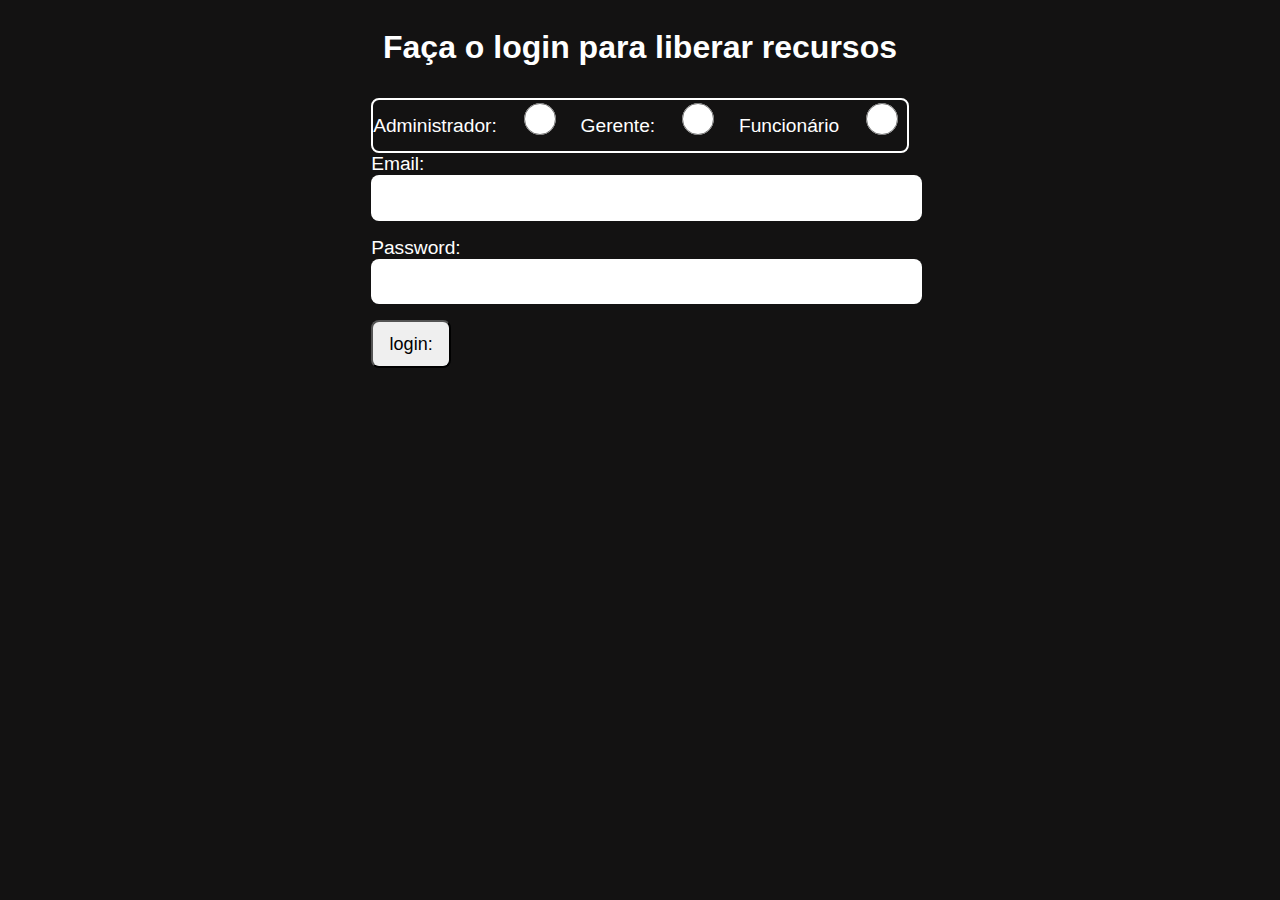
<file: pbe/login/index.html>
<!DOCTYPE html>
<html lang="pt-br">

<head>
  <meta charset="UTF-8" />
  <meta name="viewport" content="width=device-width, initial-scale=1.0" />
  <link rel="stylesheet" href="./css/styles.css" />
  <title>Login</title>
</head>

<body>
  <div class="container">
    <h1 class="h1-title">Faça o login para liberar recursos</h1>
    <form>
      <div class="input-radio-group">
        <label for="user 1">Administrador: </label>
        <input id="user 1" type="radio" name="cargo" class="users" />

        <label for="user 2">Gerente: </label>
        <input id="user 2" type="radio" name="cargo" class="users">

        <label for="user 3">Funcionário</label>
        <input id="user 3" type="radio" name="cargo" class="users">
      </div>
      <div class="button-group">
        <label for="email"> Email: </label>
        <input id="email" type="email" required>

        <label for="password">Password:</label>
        <input id="password" type="password" required>
      </div>
      <button class="botton-login" type="submit">login: </button>
    </form>
  </div>

  <script src="./js/login.js"></script>
</body>

</html>
</file>
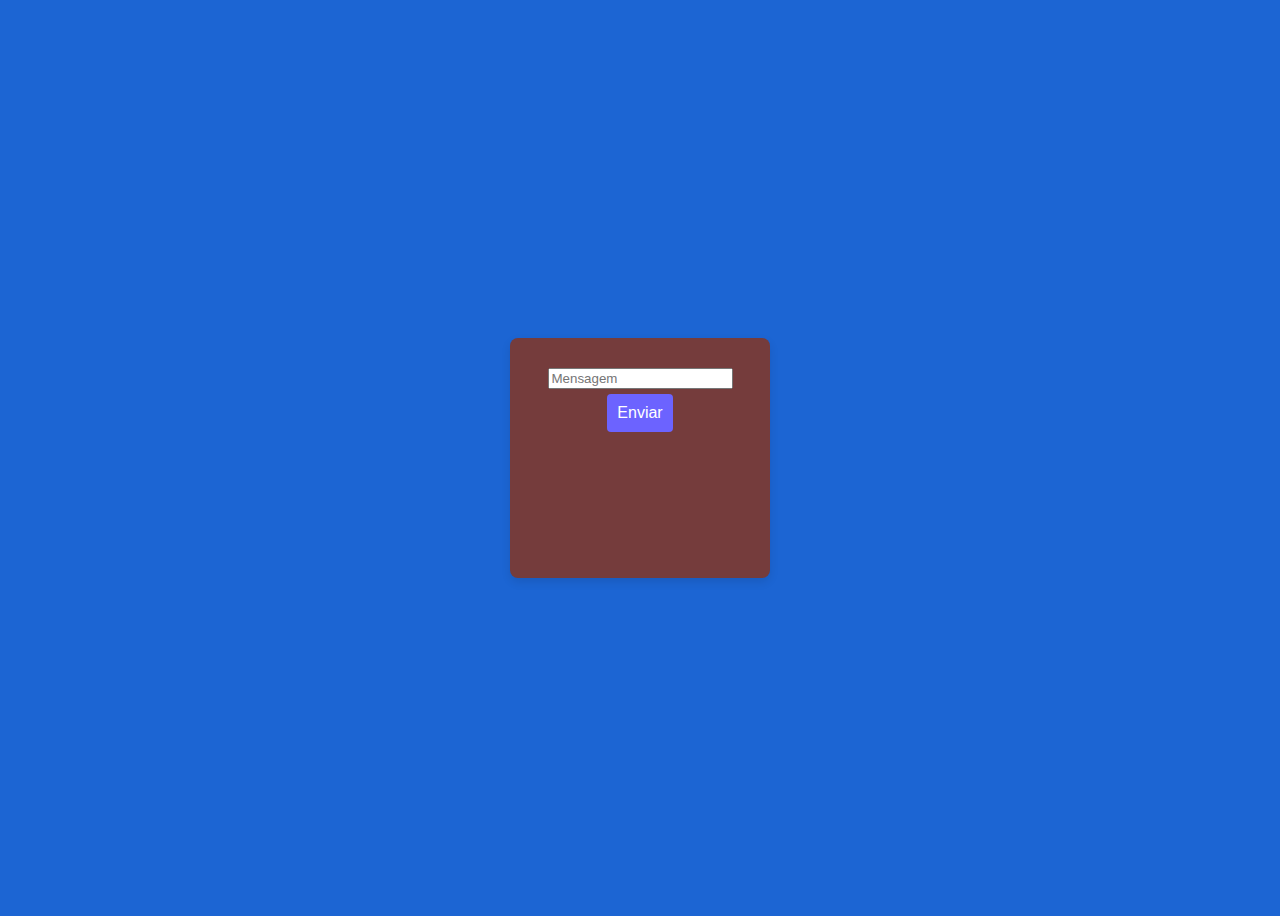
<file: pfe/app-mensagem/index.html>
<!DOCTYPE html>
<html lang="pt-br">
<head>
    <meta charset="UTF-8">
    <meta name="viewport" content="width=device-width, initial-scale=1.0">
    <link rel="stylesheet" href="./css/style.css">
    <title>App de mensagem</title>
</head>

<body>
    <div class="container">
        <form id="form-container">
            <input id="input-msg" type="text" placeholder="Mensagem" required>
            <button id="btn-enviar">Enviar</button>
            <p id="paragrafo"></p>
        </form>
    </form>
    </div>

      <script src="./js/script.js" ></script>
</body>
</html>
</file>
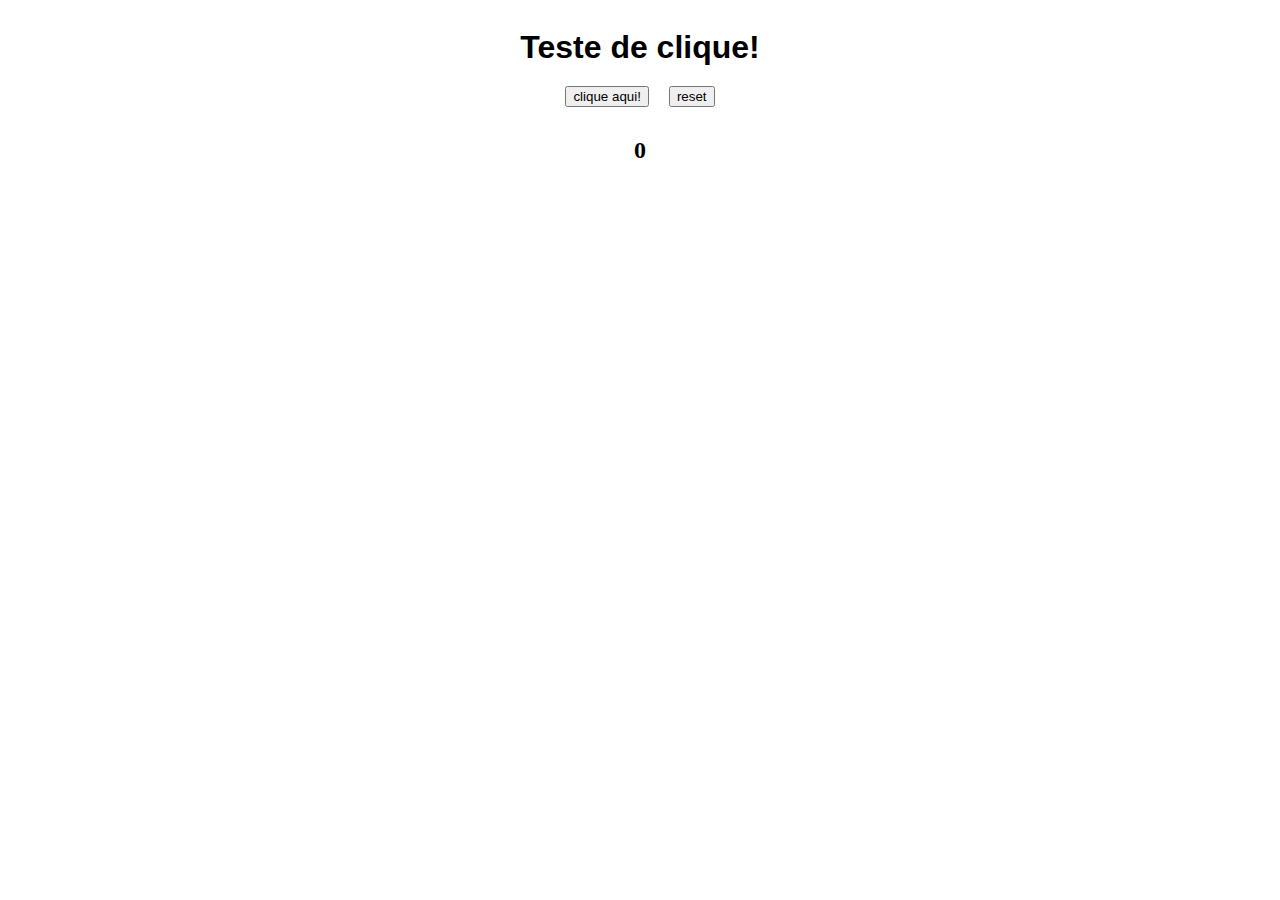
<file: pfe/contador/index.html>
<!DOCTYPE html>
<html lang="pt-br">
  <head>
    <meta charset="UTF-8" />
    <meta name="viewport" content="width=device-width, initial-scale=1.0" />
    <link rel="stylesheet" href="./css/styles.css" />
    <title>Contador</title>
  </head>
  <body>
    <div class="container">
      <h1 class="title-h1">Teste de clique!</h1>
      <div class="button-group">
          <button id="btn-click" class="button" type="submit">clique aqui!</button>
          <button  id="btn-reset" class="button" type="submit">reset</button>
      </div>
      <h2 class="number-h2">0</h2>
    </div>

    <script src="./js/botao.js"></script>
  </body>
</html>
</file>
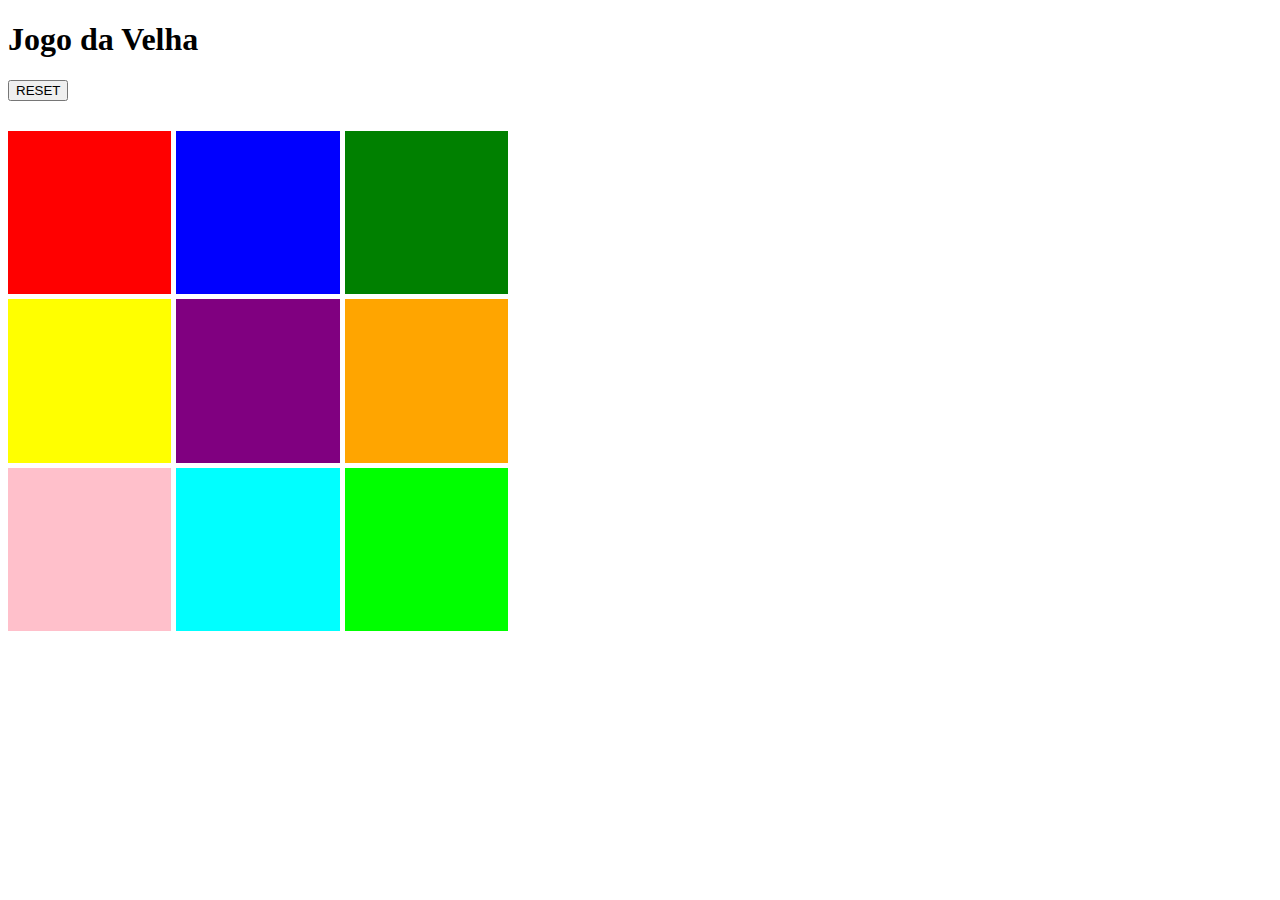
<file: pfe/jogo-da-velha/index.html>
<!DOCTYPE html>
<html lang="pr-br">

<head>
    <meta charset="UTF-8">
    <meta name="viewport" content="width=device-width, initial-scale=1.0">
    <link rel="stylesheet" href="css/style.css">
    <title>Jogo da Velha</title>
</head>

<body>
    <div class="container">
        <h1 class="title-h1"> Jogo da Velha</h1>
        <button class="button -reset" type="submit">RESET</button>
        <p id="vencedor"></p>
        <div class="grid-container">
            <div class="celula1">
                <p id="paragrafo-celula1"></p>
            </div>
            <div class="celula2">
                <p id="paragrafo-celula2"></p>
            </div>
            <div class="celula3">
                <p id="paragrafo-celula3"></p>
            </div>
            <div class="celula4">
                <p id="paragrafo-celula5"></p>
            </div>
            <div class="celula5">
                <p id="paragrafo-celula5"></p>
            </div>
            <div class="celula6">
                <p id="paragrafo-celula6"></p>
            </div>
            <div class="celula7">
                <p id="paragrafo-celula7"></p>
            </div>
            <div class="celula8">
                <p id="paragrafo-celula8"></p>
            </div>
            <div class="celula9">
                <p id="paragrafo-celula9"></p>
            </div>
        </div>
    </div>
    
    <script src="./js/script.js"></script>

</body>
</html>
</file>
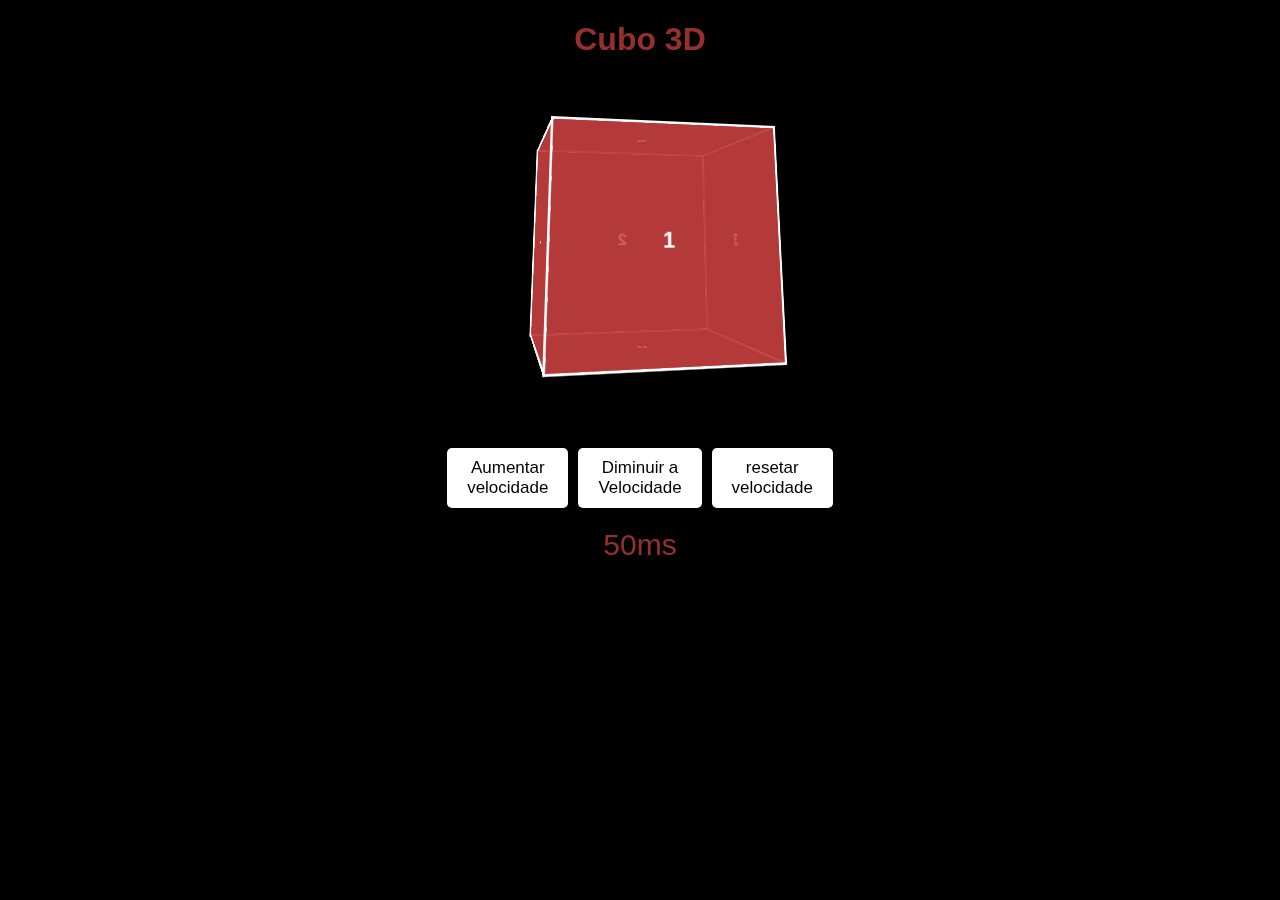
<file: pfe/s16a2/index.html>
<!DOCTYPE html>
<html lang="pt-br">
 
<head>
  <meta charset="UTF-8" />
  <meta name="viewport" content="width=device-width, initial-scale=1.0" />
  <title>Cubo 3D</title>
  <link rel="stylesheet" href="./css/style.css" />
</head>
 
<body>
  <div class="container">
    <h1 id="h1-title">Cubo 3D</h1>
    <div class="cubo">
      <div class="face frente">1</div>
      <div class="face tras">2</div>
      <div class="face direita">3</div>
      <div class="face esquerda">4</div>
      <div class="face topo">5</div>
      <div class="face base">6</div>
    </div>
    <div class="grupo-botoes">
      <button class="botao" id="btn-cubo" type="submit">Aumentar velocidade</button>
      <button class="botao" id="btn-diminuir a velocidade">Diminuir a Velocidade</button>
      <button class="botao" id="btn-reset" type="submit">resetar velocidade</button>
    </div>
    <p id="paragrafo-tempo-ms">50ms</p>
  </div>
 
  <script src="./js/script.js"></script>
</body>
 
</html>
</file>
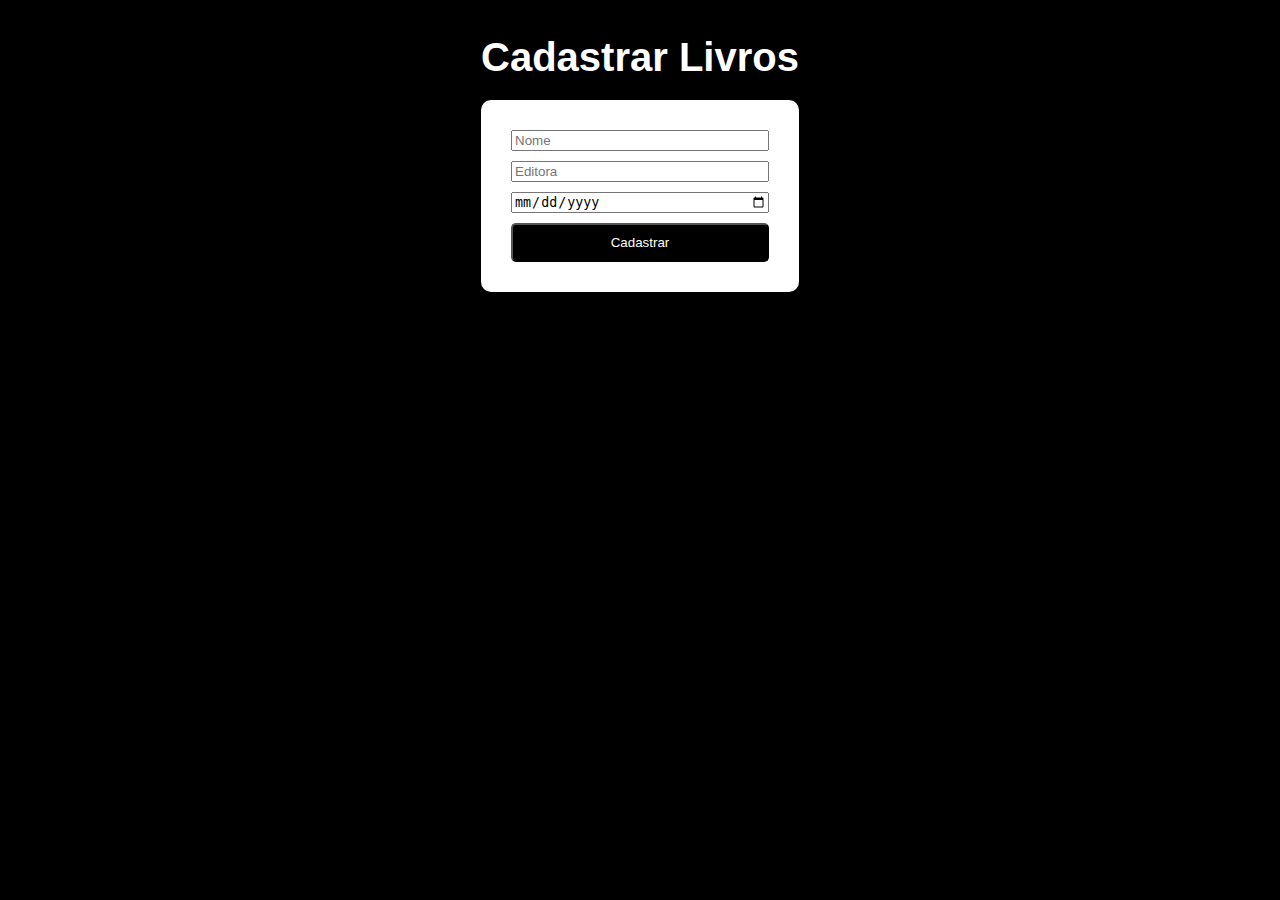
<file: pbe/s17a1/front-end/index.html>
<!DOCTYPE html>
<html lang="pt-br">
<head>
    <meta charset="UTF-8">
    <meta name="viewport" content="width=device-width, initial-scale=1.0">
    <title>Livros</title>
    <link rel="stylesheet" href="./css/style.css">
</head>
<body>
    <div class="container">
        <h1 id="h1-title">Cadastrar Livros</h1>
        <form class="form-livros">
            <input type="text" name="nome" id="nome-livro" placeholder="Nome" required>
            <input type="text" name="editora" id="editora-livro" placeholder="Editora" required>
            <input type="date" name="ano" id="ano-livro" placeholder="Ano" required>
            <button id="btn-livro" type="submit">Cadastrar</button>
        </form>
    </div>
 
    <script src="./js/script.js"></script>
</body>
</html>
</file>
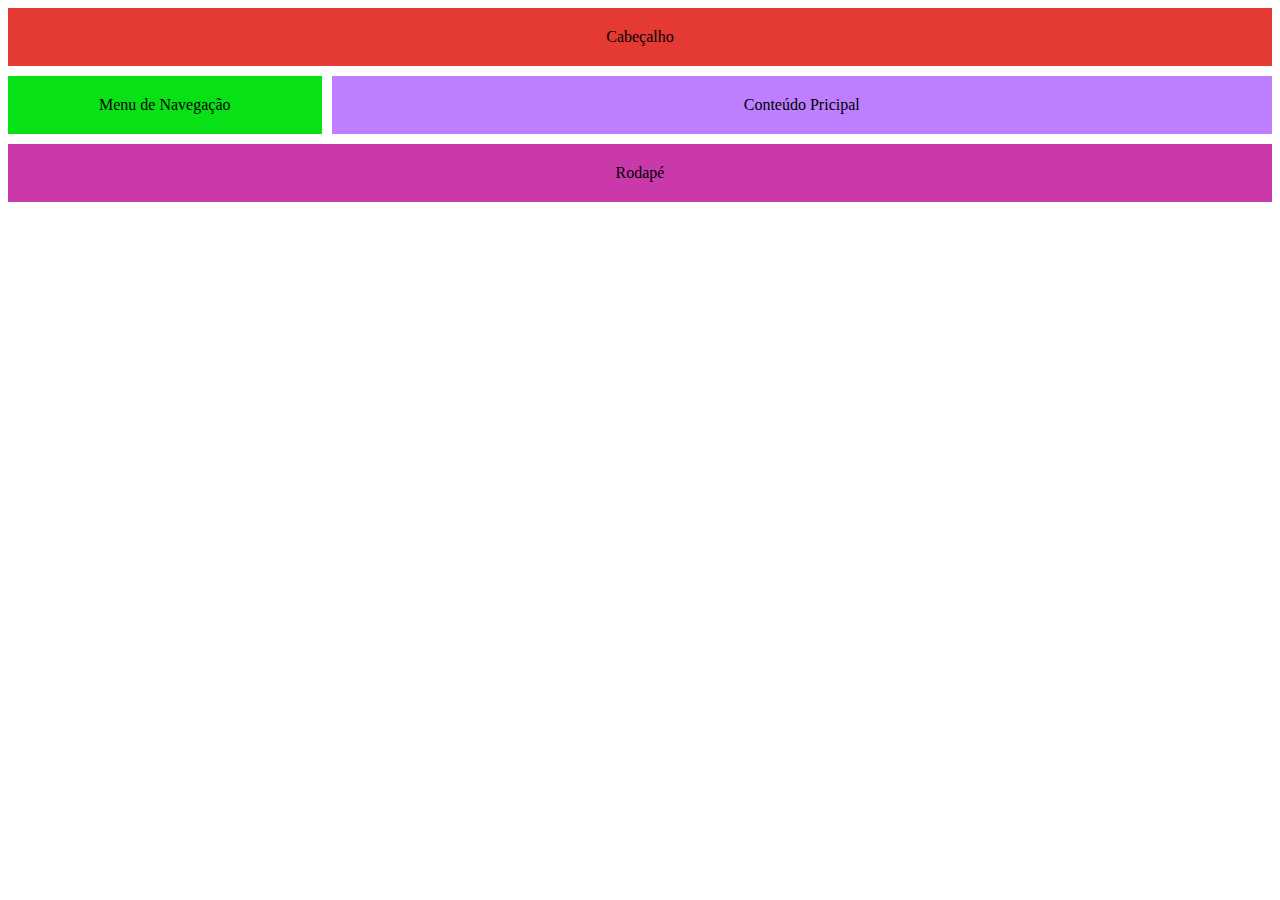
<file: pfe/s15a1/exercicio-01/index.html>
<!DOCTYPE html>
<html lang="pt-br">
<head>
    <meta charset="UTF-8">
    <meta name="viewport" content="width=device-width, initial-scale=1.0">
    <link rel="stylesheet" href="./css/style.css">
    <title>Exercício</title>
</head>

<body>
    <div class= "grid-container">
        <header class="header" >Cabeçalho</header>
        <nav class="menu" >Menu de Navegação</nav>
        <main class= "main" > Conteúdo Pricipal</main>
        <footer class="footer">Rodapé</footer>
    </div>

      <script src="./js/script.js" ></script>
</body>
</html>
</file>
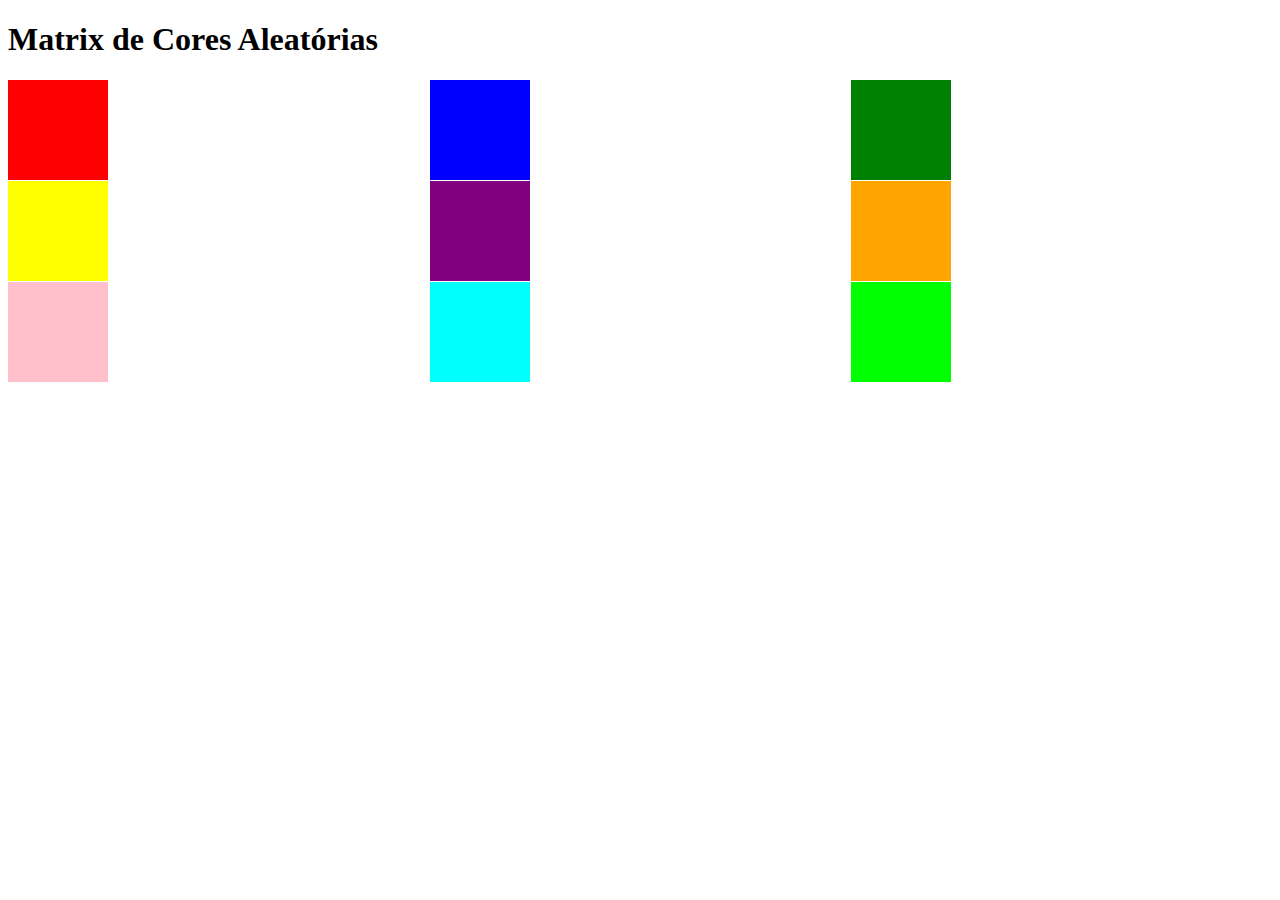
<file: pfe/teste/teste.2/index.html>
<!DOCTYPE html>
<html lang="pt-BR">
<head>
    <meta charset="UTF-8">
    <meta name="viewport" content="width=device-width, initial-scale=1.0">
    <title>Matrix de Cores Aleatórias</title>
    <link rel="stylesheet" href="./css/style.css">
</head>
<body>
    <div class="container">
        <h1>Matrix de Cores Aleatórias</h1>
        <div class="matriz">
            <div class="celula" id="celula1"></div>
            <div class="celula" id="celula2"></div>
            <div class="celula" id="celula3"></div>
            <div class="celula" id="celula4"></div>
            <div class="celula" id="celula5"></div>
            <div class="celula" id="celula6"></div>
            <div class="celula" id="celula7"></div>
            <div class="celula" id="celula8"></div>
            <div class="celula" id="celula9"></div>
        </div>
    </div>

    <script src="./js/script.js"></script>
</body>
</html>
</file>
<file: pbe/login/css/styles.css>
body {
  display: flex;
  flex-direction: column;
  justify-content: top;
  align-items: center;
  font-family: "Arial", sans-serif;
  background-color: rgb(19, 18, 18);
  height: auto;
  width: auto;
}

.container {
  display: flex;
  flex-direction: column;
  justify-content: column;
  align-items: center;
  height: 100%;
  width: 100vh;
}

.input-radio-group {
  display: flex;
  flex-direction: row;
  align-items: center;
  justify-content: center;
  gap: 1rem;
  margin-bottom: 2px solid white;
  border: 2px solid white;
  border-radius: 8px;
}

.botton-group {
  display: flex;
  flex-direction: row;
  align-items: center;
  justify-content: center;
  width: 100%;
  gap: 1rem;
}

label {
  color: white;
  font-size: 1.2rem;
}

input{
  width: 100%;
  height:2rem ;
  border-radius: 0.5rem ;
  border: 1rem; 
  padding: 0.5em;
  margin-bottom: 1rem;
  border-color: white;
  border: 2px;
}

.botton-login {
  border-color: 8px solid white;
  border-radius: 8px;
  height: 3rem;
  width: 5rem;
  font-size: large;
}

.botton-login:hover {
  background-color: rgb(19,103,174);
  color: white;
  transition: all 0.3s ease;
}

input:hover {
  border-color: rgb(37, 103, 174);
  transition: all 0.5s ease;
}

.container .h1-title {
  font-family: inherit;
  color: white;
  font-size: 2rem;
  margin-bottom: 2rem;
}
</file>
<file: pfe/app-mensagem/css/style.css>
body {
    display: flex;
    justify-content: center;
    align-items: center;
    height: 100vh;
    background-color: #1c65d3;
    font-family: Arial, sans-serif;
}
 
.container {
    padding: 20px;
    background: rgb(117, 60, 60);
    border-radius: 8px;
    box-shadow: 0 4px 10px rgba(0, 0, 0, 0.1);
}
 
button {
    padding: 10px;
    font-size: 16px;
    color: #fff;
    background-color: #6C63FF;
    border: none;
    border-radius: 4px;
    cursor: pointer;
    transition: all 0.3s ease;
}
 
#form-container {
display: flex;
flex-direction: column;
align-items: center;
justify-content: top;
gap: 5px;
padding: 10px 10px;
height: 180px;
width: 200px;
font-style: normal;
}
</file>
<file: pfe/contador/css/styles.css>
.container {
    display: flex;
    flex-direction: column;
    justify-content: center;
    align-items: center;
    width: 100%;
    height: 100%;
  }
  
  .container .title-h1 {
    font-family: Arial, Helvetica, sans-serif;
    color: black;
    text-align: center;
    margin-bottom: 20px;
  }
  
  .container .title-h2 {
    font-family: Arial, Helvetica, sans-serif;
    color: rgb(0, 0, 0);
    text-align: center;
    margin-bottom: 20px;
  }
  
  .container .button-group {
    display: flex;
    gap: 20px; /* Espaço entre os botões */
    margin-bottom: 10px;
  }
  
  .container .click-button {
    cursor: pointer;
    background-color: rgb(165, 47, 47);
    font-family: Arial, Helvetica, sans-serif;
    color: rgb(0, 0, 0);
    border-radius: 10px;
    padding: 10px;
    border: none;
    box-shadow: 0 0 5px rgb(101, 51, 51);
    transition: all 0.5s ease;
    margin-bottom: 20px;
  }
  
  .container .click-button:hover {
    box-shadow: 0 0 5px rgb(111, 2, 2);
  }
</file>
<file: pfe/jogo-da-velha/css/style.css>
.container .h1-title {
    font-family: Arial, Helvetica, sans-serif;
    margin-bottom: 5px;
}
 
.grid-container {
    display: grid;
    grid-template-columns: repeat(3, 1fr);
    grid-template-rows: repeat(3, 1fr);
    gap: 5px;
    width: 500px;
    height: 500px;
    grid-template-areas:
        "a b c"
        "d e f"
        "g h i";
}
 
.celula1 {
    grid-area: a;
    background-color: red;
    text-align: center;
    width: auto;
    height: auto;
    cursor: pointer;
}
 
#paragrafo-celula1 {
    font-family: Arial, Helvetica, sans-serif;
    text-align: center;
    justify-content: center;
    color: black;
    font-size: 50px;    
}
 
.celula2 {
    grid-area: b;
    background-color: blue;
    text-align: center;
    cursor: pointer;
}
 
#paragrafo-celula2 {
    font-family: Arial, Helvetica, sans-serif;
    text-align: center;
    justify-content: center;
    color: black;
    font-size: 50px;    
}
 
.celula3 {
    grid-area: c;
    background-color: green;
    text-align: center;
    cursor: pointer;
}
 
#paragrafo-celula3 {
    font-family: Arial, Helvetica, sans-serif;
    text-align: center;
    justify-content: center;
    color: black;
    font-size: 50px;    
}
 
.celula4 {
    grid-area: d;
    background-color: yellow;
    text-align: center;
    cursor: pointer;
}
 
#paragrafo-celula4 {
    font-family: Arial, Helvetica, sans-serif;
    text-align: center;
    justify-content: center;
    color: black;
    font-size: 50px;    
}
 
.celula5 {
    grid-area: e;
    background-color: purple;
    text-align: center;
    cursor: pointer;
}
 
#paragrafo-celula5 {
    font-family: Arial, Helvetica, sans-serif;
    text-align: center;
    justify-content: center;
    color: black;
    font-size: 50px;    
}
 
.celula6 {
    grid-area: f;
    background-color: orange;
    text-align: center;
    cursor: pointer;
}
 
#paragrafo-celula6 {
    font-family: Arial, Helvetica, sans-serif;
    text-align: center;
    justify-content: center;
    color: black;
    font-size: 50px;    
}
 
.celula7 {
    grid-area: g;
    background-color: pink;
    text-align: center;
    cursor: pointer;
}
 
#paragrafo-celula7 {
    font-family: Arial, Helvetica, sans-serif;
    text-align: center;
    justify-content: center;
    color: black;
    font-size: 50px;    
}
 
.celula8 {
    grid-area: h;
    background-color: cyan;
    text-align: center;
    cursor: pointer;
}
 
#paragrafo-celula8 {
    font-family: Arial, Helvetica, sans-serif;
    text-align: center;
    justify-content: center;
    color: black;
    font-size: 50px;    
}
 
.celula9 {
    grid-area: i;
    background-color: lime;
    text-align: center;
    cursor: pointer;
}
 
#paragrafo-celula9 {
    font-family: Arial, Helvetica, sans-serif;
    text-align: center;
    justify-content: center;
    color: black;
    font-size: 50px;    
}
 
#vencedor {
    font-family: Arial, Helvetica, sans-serif;
    text-align: center;
    justify-content: center;
    color: black;
    font-size: 30px;
    margin-bottom: 5px; 
}
 
.button-reset {
    cursor: pointer;
    background-color: black;
    color: white;
    padding: 10px 20px;
    border: none;   
    border-radius: 8px;
    text-align: center;
    justify-content: center;
    font-family: Arial, Helvetica, sans-serif;
    box-shadow: 2px 2px;
    margin-bottom: 5px;
}
 
.button-reset:hover {
    background-color: rgb(16, 16, 204);
    transition: all 0.3s ease-in-out;
    color: black;
}
</file>
<file: pfe/s16a2/css/style.css>
body {
  display: flex;
  justify-content: center;
  align-items: top;
  margin: 0;
  background-color: black;
  height: 100vh;
  color: white;
  font-family: Arial, Helvetica, sans-serif;
}

.container {
  width: 200px;
  height: 200px;
  perspective: 600px;
}

#h1-title {
  text-align: center;
  margin-bottom: 10px;
  font-family: inherit;
  color: rgba(188, 60, 60, 0.8);
}

.cubo {
  width: 100%;
  height: 100%;
  position: relative;
  transform-style: preserve-3d;
  transform: rotateX(0deg) rotateY(0deg);
  transition: transform 1s;
  margin-bottom: 100px;
  margin-top: 80px;
  font-size: xx-large;
}

.face {
  position: absolute;
  width: 200px;
  height: 200px;
  background: rgba(188, 60, 60, 0.8);
  border: 2px solid #fff;
  display: flex;
  align-items: center;
  justify-content: center;
  font-weight: bold;
  font-size: 1.2rem;
}

.frente {
  transform: translateZ(100px);
}

.tras {
  transform: translateZ(-100px) rotateY(180deg);
}

.direita {
  transform: translateX(100px) rotateY(90deg);
}

.esquerda {
  transform: translateX(-100px) rotateY(-90deg);
}

.topo {
  transform: translateY(-100px) rotateX(90deg);
}

.base {
  transform: translateY(100px) rotateX(-90deg);
}

.botao {
  padding: 10px 20px;
  font-size: 17px;
  cursor: pointer;
  border: none;
  border-radius: 5px;
  background-color: white;
  color: black;
  transition: background-color 0.3s ease;
  margin-top: 10px;
  font-family: Arial, Helvetica, sans-serif;
}

.botao:hover {
  background-color: rgba(188, 60, 60, 0.8);
  color: white;
}

.grupo-botoes {
  display: flex;
  justify-content: center;
  gap: 10px;
}

#paragrafo-tempo-ms {
  font-family: inherit;
  font-size: 30px;
  text-align: center;
  margin-top: 20px;
  color: rgba(188, 60, 60, 0.8);
}/*# sourceMappingURL=style.css.map */
</file>
<file: pbe/s17a1/front-end/css/style.css>
body {
    display: flex;
    flex-direction: column;
    justify-content: center;
    align-items: center;
    font-family: Arial, Helvetica, sans-serif;
    font-size: 20px;
    background-color: black;
}
 
#h1-title {
    color: white;
    margin-bottom: 20px;
    font-family: inherit;
}
 
.form-livros {
    display: flex;
    flex-direction: column;
    background-color: white;
    gap: 10px;
    padding: 30px;
    border-radius: 10px;
    font-family: inherit;
}
 
#btn-livro {
    background-color: black;
    color: white;
    padding: 10px;
    border-radius: 5px;
    cursor: pointer;
    font-family: inherit;
}
</file>
<file: pfe/s15a1/exercicio-01/css/style.css>
.grid-container {
    display: grid;
    grid-template-columns: 1fr 3fr;
    /* Menu e Conteúdo*/
    grid-template-rows: auto 1fr auto;
    /* Haeder; Conteúdo; e footer */
    grid-template-areas: 
        "header header"
        "menu main"
        "footer footer";
    gap: 10px;
}

.header {
    grid-area: header;
    background-color: rgba(224, 14, 7, 0.822);
    padding: 20px;
    text-align: center;
}

.menu {
    grid-area: menu;
    background-color: rgb(7, 225, 22);
    padding: 20px;
    text-align: center;
}

.main {
    grid-area: main;
    background-color: rgb(189, 127, 255);
    padding: 20px;
    text-align: center;
}

.footer {
    grid-area: footer;
    background-color: rgb(201, 57, 170);
    padding: 20px;
    text-align: center;
}
</file>
<file: pfe/teste/teste.2/css/style.css>
.container .h1-title {
    font-family: Arial, Helvetica, sans-serif;
    margin-bottom: 5px;
}
 
.matriz {
    display: grid;
    grid-template-columns: repeat(3, 1fr);
    grid-template-rows: repeat(3, 1fr);
    gap: 1px;
    grid-template-areas:
        "a b c"
        "d e f"
        "g h i";
}
 
#celula1 {
    grid-area: a;
    background-color: red;
    text-align: center;
    width: 100px;
    height: 100px;
    cursor: pointer;
}

#celula2 {
    grid-area: b;
    background-color: blue;
    text-align: center;
    width: 100px;
    height: 100px;
    cursor: pointer;
}
 
#celula3 {
    grid-area: c;
    background-color: green;
    text-align: center;
    width: 100px;
    height: 100px;
    cursor: pointer;
}
 
#celula4 {
    grid-area: d;
    background-color: yellow;
    text-align: center;
    width: 100px;
    height: 100px;
    cursor: pointer;
}
 
#celula5 {
    grid-area: e;
    background-color: purple;
    text-align: center;
    width: 100px;
    height: 100px;
    cursor: pointer;
}
 
#celula6 {
    grid-area: f;
    background-color: orange;
    text-align: center;
    width: 100px;
    height: 100px;
    cursor: pointer;
}
 
#celula7 {
    grid-area: g;
    background-color: pink;
    text-align: center;
    width: 100px;
    height: 100px;
    cursor: pointer;
}
 
#celula8 {
    grid-area: h;
    background-color: cyan;
    text-align: center;
    width: 100px;
    height: 100px;
    cursor: pointer;
}

#celula9 {
    grid-area: i;
    background-color: lime;
    text-align: center;
    width: 100px;
    height: 100px;
    cursor: pointer;
}
 
.celula:hover
 {
    transform: scale(1.05);
    background-color: #ccc;
}
</file>
